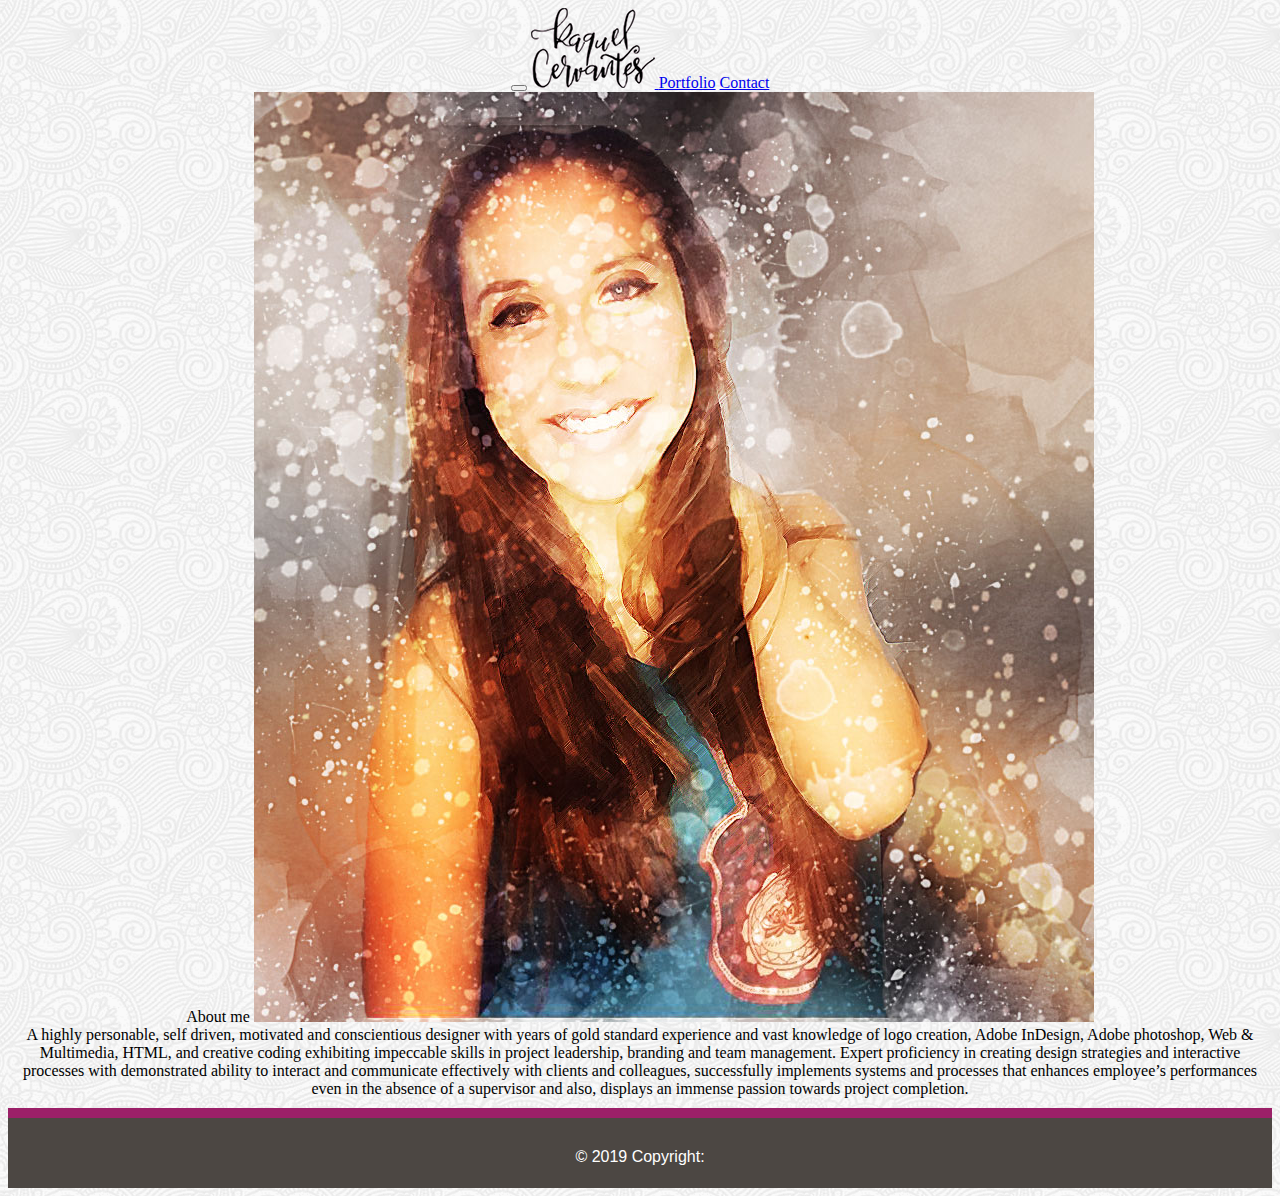
<file: index.html>
<!DOCTYPE html>
<html lang="en">
<head>
    <meta charset="UTF-8">
    <meta name="viewport" content="width=device-width, initial-scale=1.0">
    <meta http-equiv="X-UA-Compatible" content="ie=edge">
    <link rel="stylesheet" href="https://stackpath.bootstrapcdn.com/bootstrap/4.2.1/css/bootstrap.min.css" integrity="sha384-GJzZqFGwb1QTTN6wy59ffF1BuGJpLSa9DkKMp0DgiMDm4iYMj70gZWKYbI706tWS" crossorigin="anonymous">
    <link rel="stylesheet" href="styles/style.css">
    <title>portfolio</title>
</head>
<body>
    <div container>
        <div class="row">
            <div class="col-lg-12">
                    <nav class="navbar navbar-expand-lg navbar-light bg-light">
                            <button class="navbar-toggler" type="button" data-toggle="collapse" data-target="#navbarTogglerDemo03" aria-controls="navbarTogglerDemo03" aria-expanded="false" aria-label="Toggle navigation">
                              <span class="navbar-toggler-icon"></span>
                            </button>
                            <a class="navbar-brand" href="#"><img src="img/name.png"> </a>
                            <a class="navbar-brand" href="portfolio.html">Portfolio</a>
                            <a class="navbar-brand" href="contact.html">Contact</a>
            </div>
        </div> 
    </div>
        
        <div class="row">

        </div>
        <div class="row">
                <div class="col-lg-2">   
                    <div class="col-lg-1">

                    </div>
                 </div>
                 <div class="col-lg-2">
                     About me 
                     <img src="img/profile.jpg" class="rounded img-fluid">
                 </div>
                 <div class="col-lg-5">
                        A highly personable, self driven, motivated and conscientious designer with years of gold standard experience and vast knowledge of logo creation, Adobe InDesign, Adobe photoshop, Web & Multimedia,  HTML, and creative coding exhibiting impeccable skills in project leadership, branding and team management. 
                        Expert proficiency in creating design strategies and interactive processes with demonstrated ability to interact and communicate effectively with clients and colleagues, successfully implements systems and processes that enhances employee’s performances even in the absence of a supervisor and also, displays an immense passion towards project completion. 
                    </div>
                 
                 <div class="col-lg-2">

                 </div>
        
        </div>
            
        </div>

        <footer class="page-footer font-small blue">

                <!-- Copyright -->
                <div class="footer-copyright text-center py-3">© 2019 Copyright:
                </div>
                <!-- Copyright -->
              
              </footer>
 
    
</body>
</html>
</file>
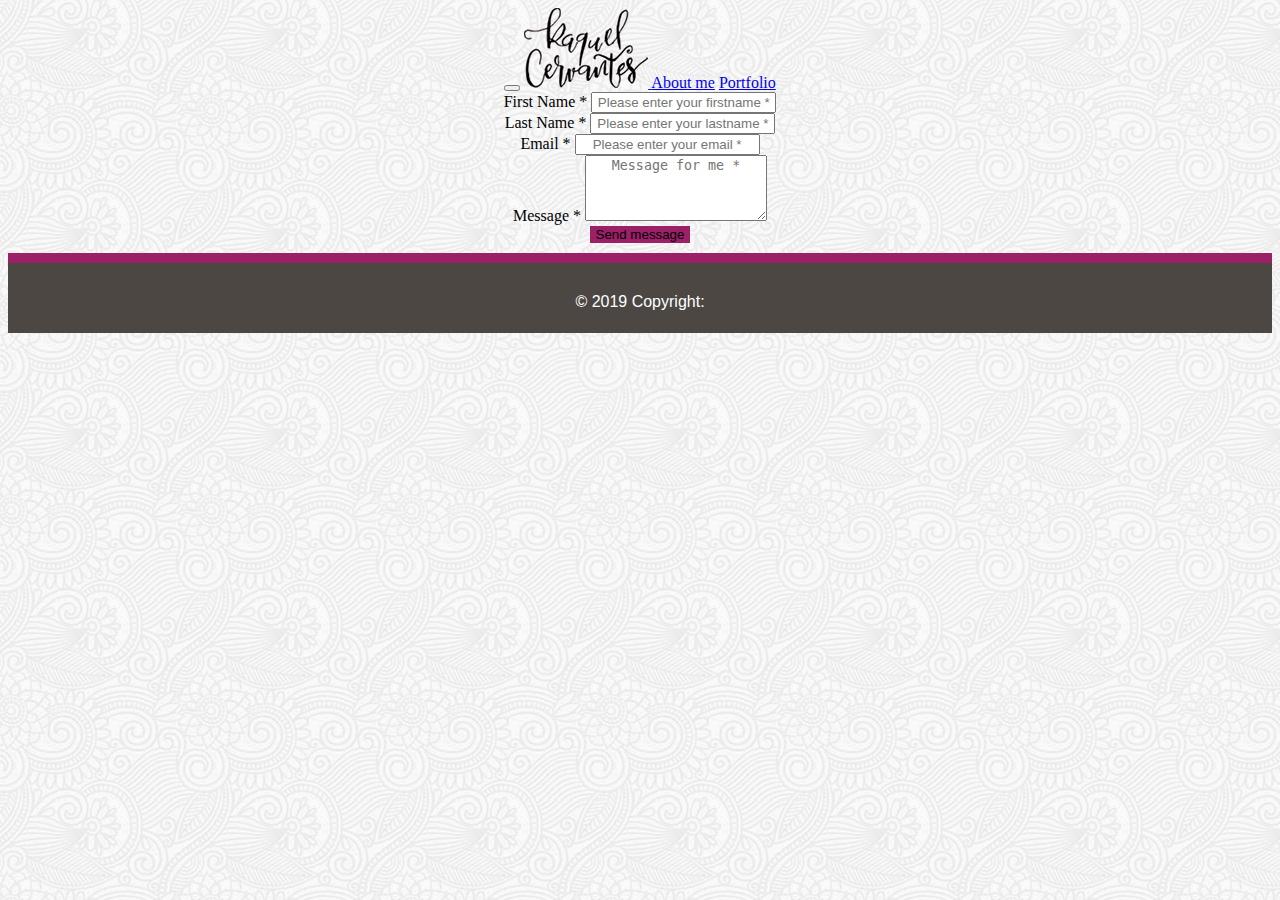
<file: contact.html>
<!DOCTYPE html>
<html lang="en">
<head>
    <meta charset="UTF-8">
    <meta name="viewport" content="width=device-width, initial-scale=1.0">
    <meta http-equiv="X-UA-Compatible" content="ie=edge">
    <link rel="stylesheet" href="https://stackpath.bootstrapcdn.com/bootstrap/4.2.1/css/bootstrap.min.css" integrity="sha384-GJzZqFGwb1QTTN6wy59ffF1BuGJpLSa9DkKMp0DgiMDm4iYMj70gZWKYbI706tWS" crossorigin="anonymous">
    <link rel="stylesheet" href="styles/style.css">
    <title>portfolio</title>
</head>
<body>
    <div container>
        <div class="row">
            <div class="col-lg-12">
                    <nav class="navbar navbar-expand-lg navbar-light bg-light">
                            <button class="navbar-toggler" type="button" data-toggle="collapse" data-target="#navbarTogglerDemo03" aria-controls="navbarTogglerDemo03" aria-expanded="false" aria-label="Toggle navigation">
                              <span class="navbar-toggler-icon"></span>
                            </button>
                            <a class="navbar-brand" href="#"><img src="img/name.png"> </a>
                            <a class="navbar-brand" href="Index.html">About me</a>
                            <a class="navbar-brand" href="portfolio.html">Portfolio</a>
            </div>
        </div> 
        <div class="row">
                <div class="col-lg-2">   
                </div>     
        <div class="col-lg-6">   
                                    
        <form id="contact-form" method="post" action="contact.php" role="form">

                <div class="messages"></div>
            
                <div class="controls">
            
                    <div class="row">
                        <div class="col-md-6">
                            <div class="form-group">
                                <label for="form_name">First Name *</label>
                                <input id="form_name" type="text" name="name" class="form-control" placeholder="Please enter your firstname *" required="required" data-error="Firstname is required.">
                                <div class="help-block with-errors"></div>
                            </div>
                        </div>
                        <div class="col-md-6">
                            <div class="form-group">
                                <label for="form_lastname">Last Name *</label>
                                <input id="form_lastname" type="text" name="surname" class="form-control" placeholder="Please enter your lastname *" required="required" data-error="Lastname is required.">
                                <div class="help-block with-errors"></div>
                            </div>
                        </div>
                    </div>
                    <div class="row">
                        <div class="col-md-12">
                            <div class="form-group">
                                <label for="form_email">Email *</label>
                                <input id="form_email" type="email" name="email" class="form-control" placeholder="Please enter your email *" required="required" data-error="Valid email is required.">
                                <div class="help-block with-errors"></div>
                            </div>
                        </div>
                        <div class="col-md-6">
                            <div class="form-group">
                               
                            </div>
                        </div>
                    </div>
                    <div class="row">
                        <div class="col-md-12">
                            <div class="form-group">
                                <label for="form_message">Message *</label>
                                <textarea id="form_message" name="message" class="form-control" placeholder="Message for me *" rows="4" required="required" data-error="Please, leave us a message."></textarea>
                                <div class="help-block with-errors"></div>
                            </div>
                        </div>
                        <div class="col-md-12">
                            <input type="submit" class="btn btn-success btn-send" class="btn" value="Send message">
                        </div>
                    </div>
                    <div class="row">
                        <div class="col-md-12">
                            
                                 </div>
                    </div>
                </div>
            
            </form>
        </div>
       

        <footer class="page-footer font-small blue">

                <!-- Copyright -->
                <div class="footer-copyright text-center py-3">© 2019 Copyright:
                </div>
                <!-- Copyright -->
              
              </footer>
 
    
</body>
</html>
</file>
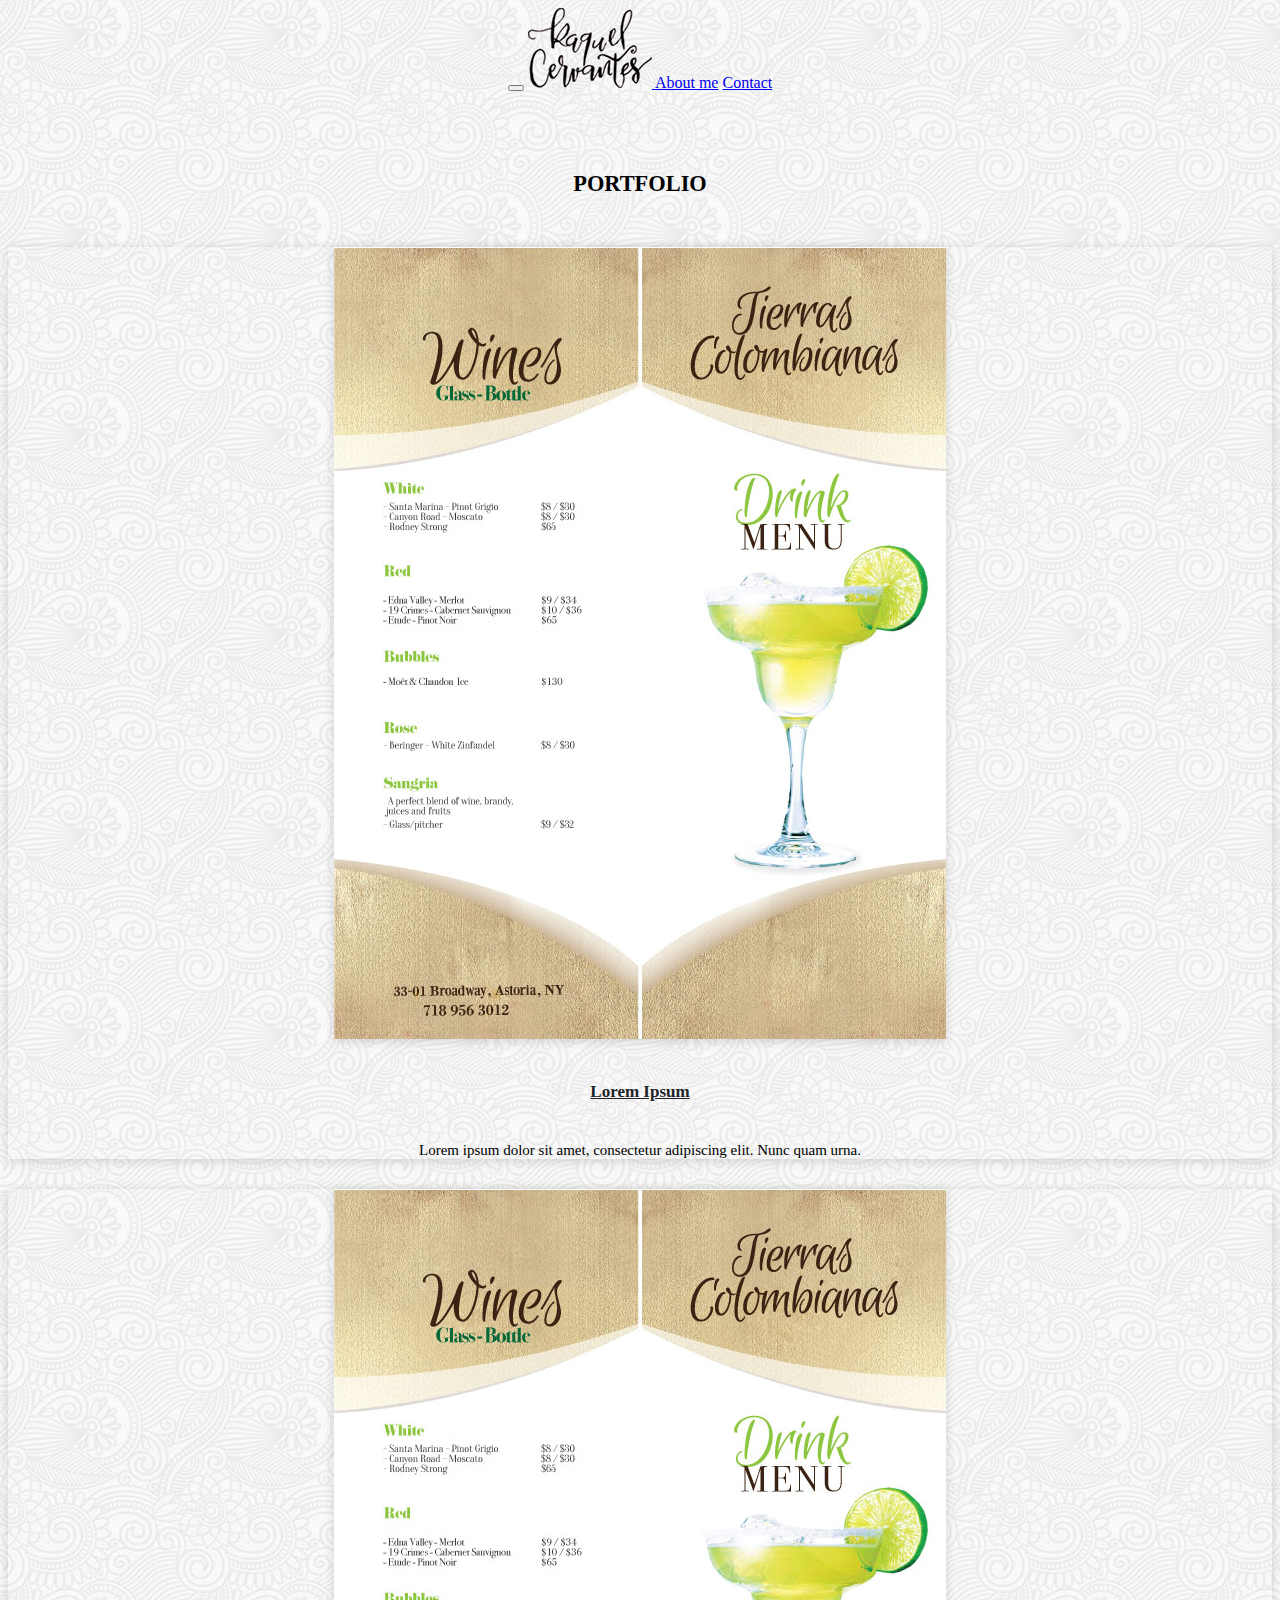
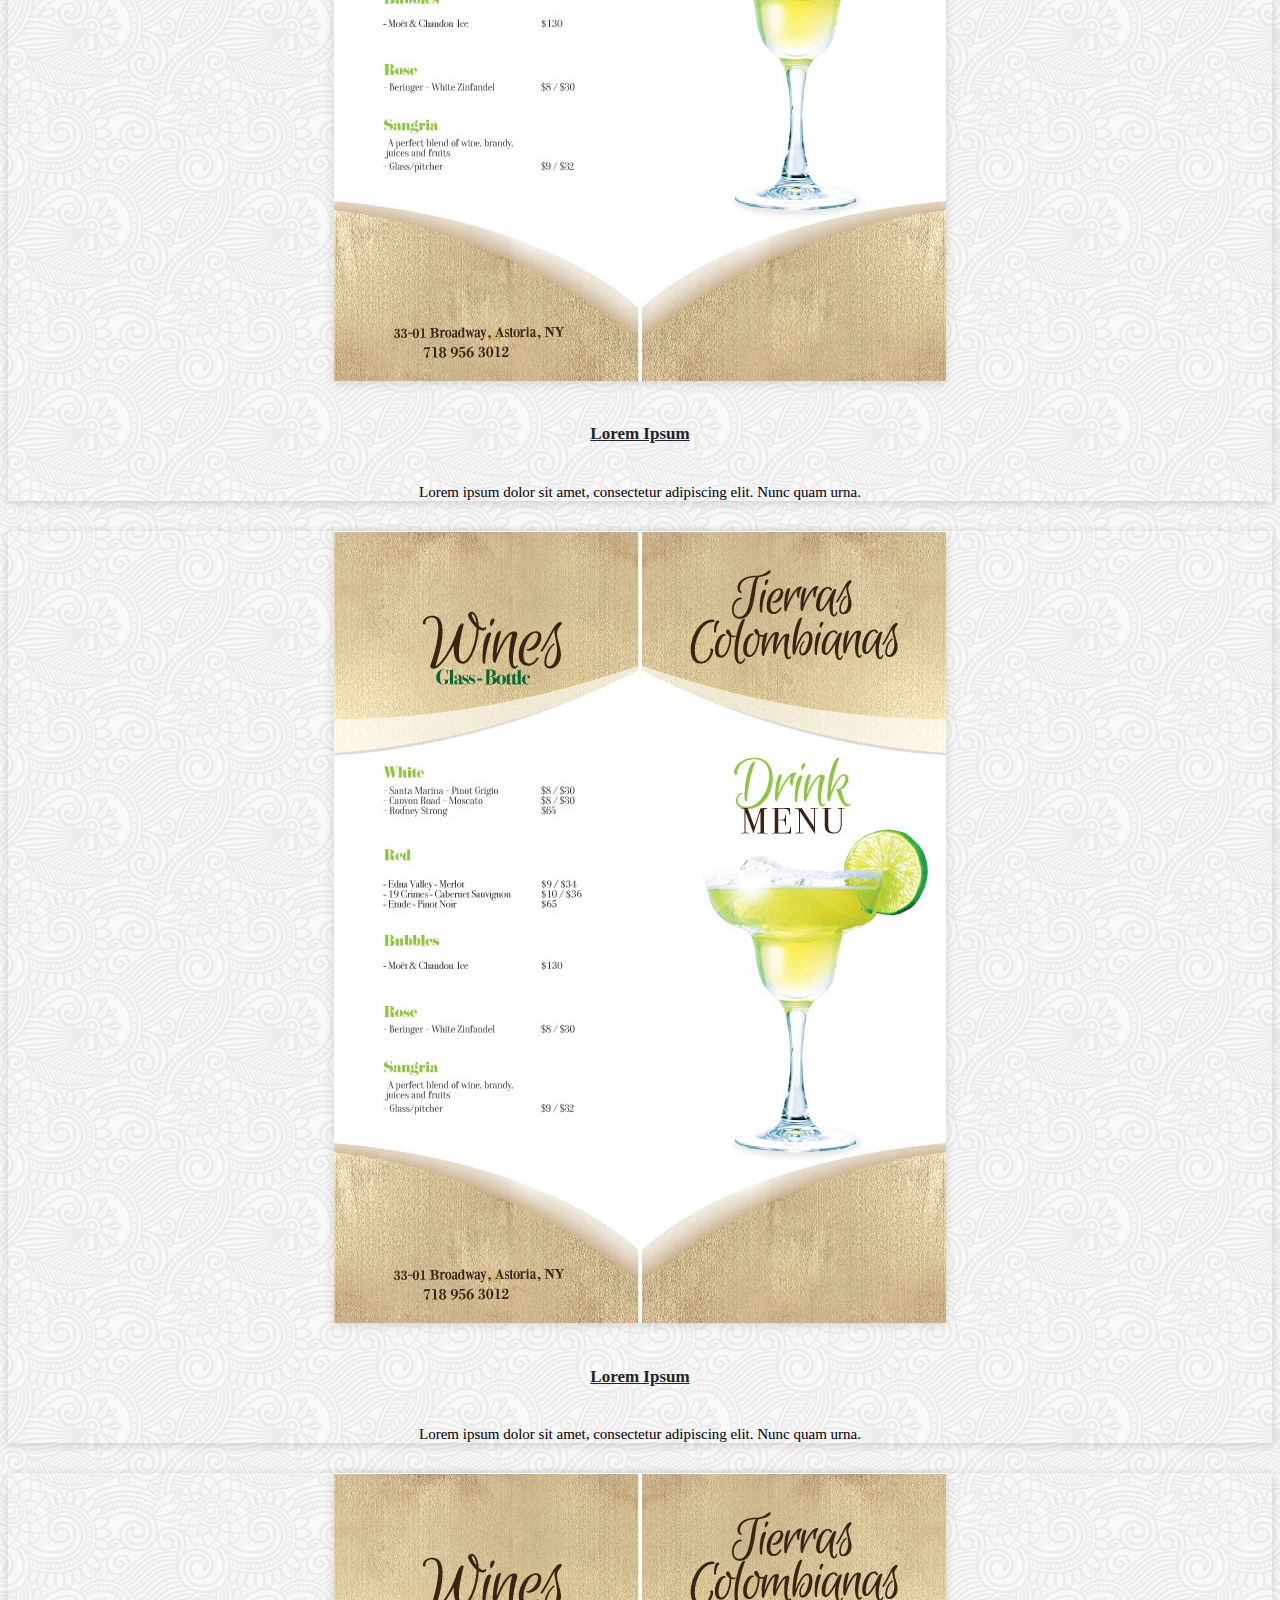
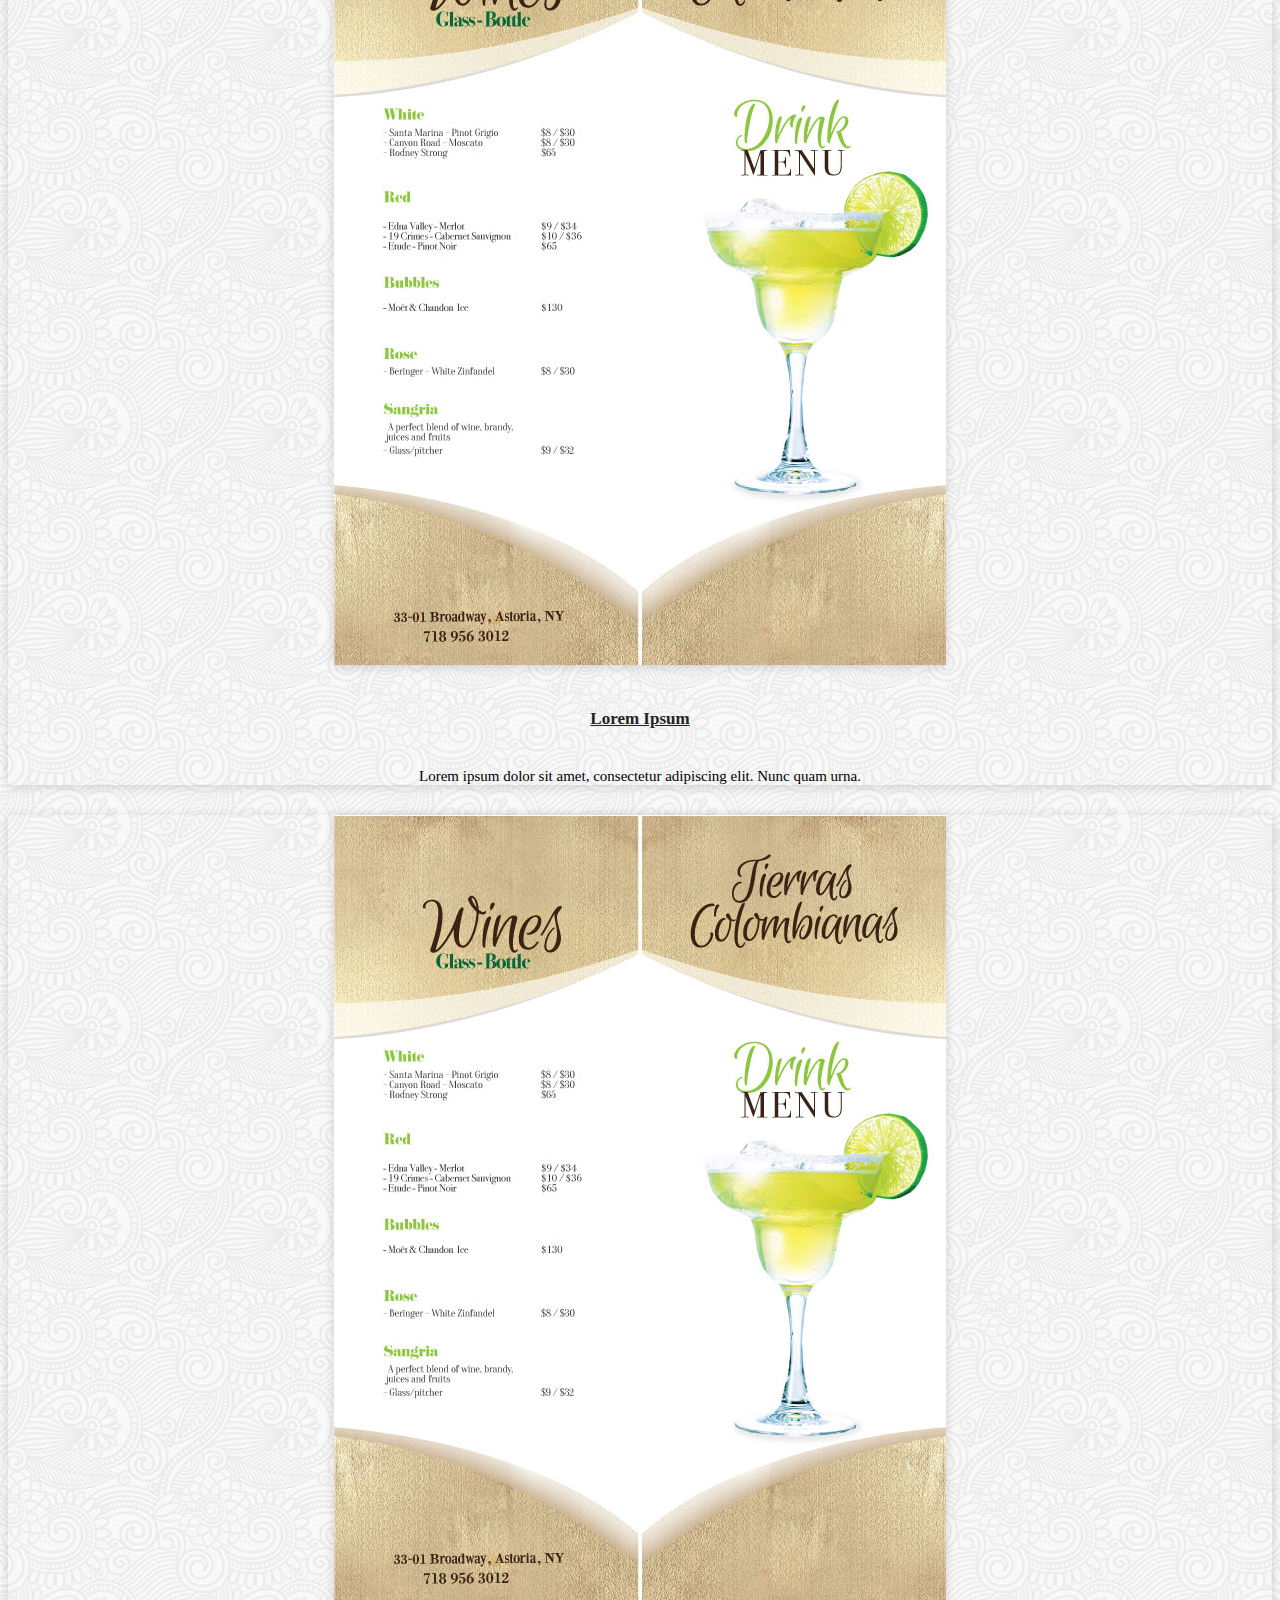
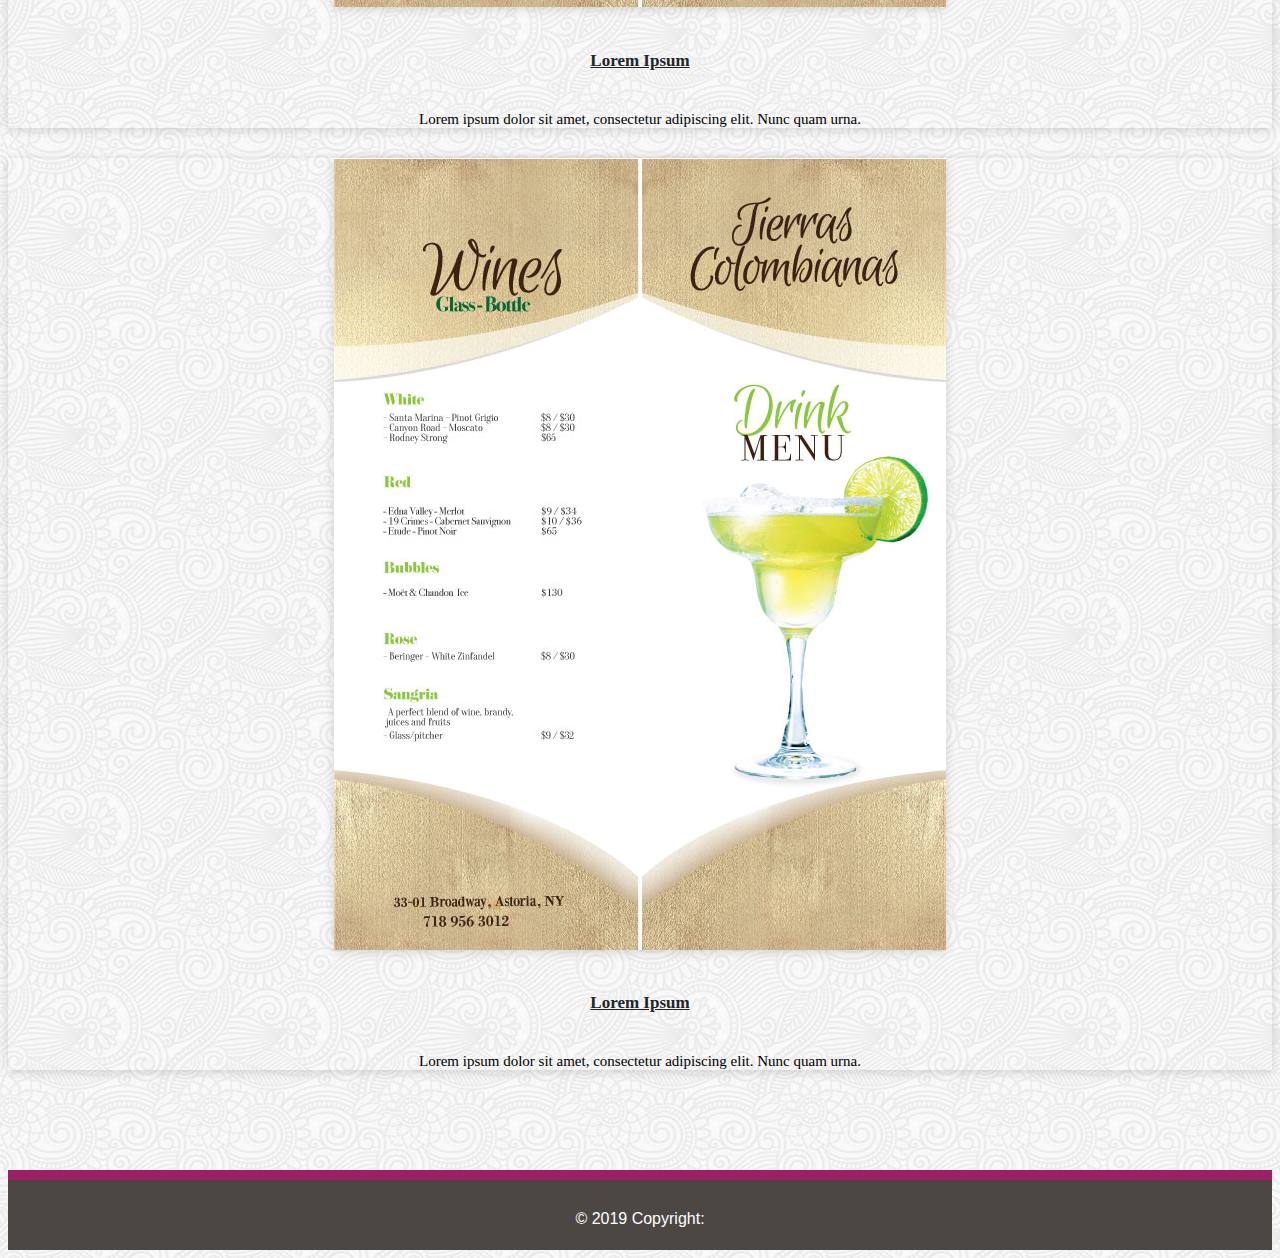
<file: portfolio.html>
<!DOCTYPE html>
<html lang="en">
<head>
    <meta charset="UTF-8">
    <meta name="viewport" content="width=device-width, initial-scale=1.0">
    <meta http-equiv="X-UA-Compatible" content="ie=edge">
    <link rel="stylesheet" href="https://stackpath.bootstrapcdn.com/bootstrap/4.2.1/css/bootstrap.min.css" integrity="sha384-GJzZqFGwb1QTTN6wy59ffF1BuGJpLSa9DkKMp0DgiMDm4iYMj70gZWKYbI706tWS" crossorigin="anonymous">
    <link rel="stylesheet" href="styles/style.css">
    <title>portfolio</title>
</head>
<body>
    <div container>
        <div class="row">
            <div class="col-lg-12">
                    <nav class="navbar navbar-expand-lg navbar-light bg-light">
                            <button class="navbar-toggler" type="button" data-toggle="collapse" data-target="#navbarTogglerDemo03" aria-controls="navbarTogglerDemo03" aria-expanded="false" aria-label="Toggle navigation">
                              <span class="navbar-toggler-icon"></span>
                            </button>
                            <a class="navbar-brand" href="#"><img src="img/name.png"> </a>
                            <a class="navbar-brand" href="Index.html">About me</a>
                            <a class="navbar-brand" href="contact.html">Contact</a>
            </div>
        </div> 
   
        <section class="gallery-block cards-gallery">
                <div class="container">
                    <div class="heading">
                      <h2>PORTFOLIO</h2>
                    </div>
                    <div class="row">
                        <div class="col-md-6 col-lg-4">
                            <div class="card border-0 transform-on-hover">
                                <a class="lightbox" href="img/pg1.jpg">
                                    <img src="img/pg1.jpg" alt="Card Image" class="card-img-top">
                                </a>
                                <div class="card-body">
                                    <h6><a href="#">Lorem Ipsum</a></h6>
                                    <p class="text-muted card-text">Lorem ipsum dolor sit amet, consectetur adipiscing elit. Nunc quam urna.</p>
                                </div>
                            </div>
                        </div>
                        <div class="col-md-6 col-lg-4">
                            <div class="card border-0 transform-on-hover">
                                <a class="lightbox" href="img/pg1.jpg">
                                    <img src="img/pg1.jpg" alt="Card Image" class="card-img-top">
                                </a>
                                <div class="card-body">
                                    <h6><a href="#">Lorem Ipsum</a></h6>
                                    <p class="text-muted card-text">Lorem ipsum dolor sit amet, consectetur adipiscing elit. Nunc quam urna.</p>
                                </div>
                            </div>
                        </div>
                        <div class="col-md-6 col-lg-4">
                            <div class="card border-0 transform-on-hover">
                                <a class="lightbox" href="img/pg1.jpg">
                                    <img src="img/pg1.jpg" alt="Card Image" class="card-img-top">
                                </a>
                                <div class="card-body">
                                    <h6><a href="#">Lorem Ipsum</a></h6>
                                    <p class="text-muted card-text">Lorem ipsum dolor sit amet, consectetur adipiscing elit. Nunc quam urna.</p>
                                </div>
                            </div>
                        </div>
                        <div class="col-md-6 col-lg-4">
                            <div class="card border-0 transform-on-hover">
                                <a class="lightbox" href="img/pg1.jpg">
                                    <img src="img/pg1.jpg" alt="Card Image" class="card-img-top">
                                </a>
                                <div class="card-body">
                                    <h6><a href="#">Lorem Ipsum</a></h6>
                                    <p class="text-muted card-text">Lorem ipsum dolor sit amet, consectetur adipiscing elit. Nunc quam urna.</p>
                                </div>
                            </div>
                        </div>
                        <div class="col-md-6 col-lg-4">
                            <div class="card border-0 transform-on-hover">
                                <a class="lightbox" href="img/pg1.jpg">
                                    <img src="img/pg1.jpg" alt="Card Image" class="card-img-top">
                                </a>
                                <div class="card-body">
                                    <h6><a href="#">Lorem Ipsum</a></h6>
                                    <p class="text-muted card-text">Lorem ipsum dolor sit amet, consectetur adipiscing elit. Nunc quam urna.</p>
                                </div>
                            </div>
                        </div>
                        <div class="col-md-6 col-lg-4">
                            <div class="card border-0 transform-on-hover">
                                <a class="lightbox" href="img/pg1.jpg">
                                    <img src="img/pg1.jpg" alt="Card Image" class="card-img-top">
                                </a>
                                <div class="card-body">
                                    <h6><a href="#">Lorem Ipsum</a></h6>
                                    <p class="text-muted card-text">Lorem ipsum dolor sit amet, consectetur adipiscing elit. Nunc quam urna.</p>
                                </div>
                            </div>
                        </div>
                    </div>
                </div>
            </section>
    
    
    
    
    
    
    </div>
        
       

        <footer class="page-footer font-small blue">

                <!-- Copyright -->
                <div class="footer-copyright text-center py-3">© 2019 Copyright:
                </div>
                <!-- Copyright -->
              
              </footer>
 
    
</body>
</html>
</file>
<file: styles/style.css>
* {
    box-sizing: border-box;
    text-align: center;
  } 

body{
    background-image: url("../img/full-bloom.png");
    background-color: #cccccc;
}
  header {
    background-image: url("../img/header.jpg");
    padding: 0px;
    margin: 0px auto;
    width: 960px;
    border: 0px;
    height: 100px;
    border-bottom: 3px #9B2068 solid;
  }

  .header_name{
      float: left;
      margin: 0px auto;
      width: 170px;
      margin-left: 50px;
      margin-top: 10px;
  }

  .menu_list{
      float: right;
      margin: 0px auto;
      color: #ccc;
      font-family: 'Gill Sans', 'Gill Sans MT', Calibri, 'Trebuchet MS', sans-serif;
      text-decoration: none;

  }
 
ul {
    list-style-type: none;
    margin: 0;
    padding: 20px;
    overflow: hidden;
    text-decoration: none;  
    height: 80px; 
    }

 li{
     float: left;   
     border-right: #ccc 1px solid;
     height: 40px;
 }   

 li a{
     display: block;
     color: #ccc;
     text-align: center;
     padding: 16px;
     text-decoration: none;

 }

 li a:hover{
     color: #9B2068;
     text-decoration: none;
 }


 #main-container {
    padding-top: 20px;
  }
  
  .main-section {
    float: left;
    width: 100%;
    max-width: 960px;
    padding: 30px;
    margin: 0 0 40px;
    background-color: #9B2068
  }
  
 .content{
    background-color: #9B2068;
    color:#fff;
    width: 100%;
    max-width: 960px;
    font-family: 'Courier New', Courier, monospace;
    clear: both;
    padding: 15px;
    margin: 0 auto;
    clear: both;
 }

 .content h1{
     color: #fff;
     margin: 0 auto;
     text-align: left;
     font-weight: lighter;
     border-bottom: #fff 1px solid;
 }

 .content p{
     text-align: justify;
     margin-right: 50px; 
     padding-top: 30px;
     
 }

 .image_content{
    float: left;
    margin-top: 30px;
    margin-right: 30px;

 }
 footer {
    height: 80px;
    clear: both;
    width: 100%;
    background-color: #4C4743;
    color: #fff;
    margin: 0 auto;
    font-family: 'Gill Sans', 'Gill Sans MT', Calibri, 'Trebuchet MS', sans-serif;
    margin-top: 10px;
    padding: 30px 0;  
    font-weight: lighter;
    border-top: #9B2068 10px solid; 
}

.work {
    position: relative;
    float: left;
    width: 274px;
    margin: 20px 0 25px;
    overflow: auto;
  }
  
  .work:nth-child(even) {
    margin-right: 40px;
  }
  
  .work img {
    width: 100%;
    border: 0 none;
    opacity: 0.8;
  }
  
  .work h3 {
    position: absolute;
    bottom: 20px;
    width: 100%;
    padding: 15px;
    margin-bottom: 0;
    font-weight: 300;
    line-height: 30px;
    color: #ffffff;
    text-align: center;
    background: #9B2068;
    border-bottom: 0;
  }
  
  .auth-image {
    float: left;
    width: 200px;
    height: auto;
    margin-top: 10px;
    margin-right: 25px;
  }
  
  .img-fluid{
      width: 100% \6;
  }
  .gallery-block{
	padding-bottom: 60px;
	padding-top: 60px;
}

.gallery-block .heading{
    margin-bottom: 50px;
    text-align: center;
}

.gallery-block .heading h2{
    font-weight: bold;
    font-size: 1.4rem;
    text-transform: uppercase;
}

.gallery-block.cards-gallery h6 {
  font-size: 17px;
  font-weight: bold; 
}

.gallery-block.cards-gallery .card{
  transition: 0.4s ease; 
}

.gallery-block.cards-gallery .card img {
  box-shadow: 0px 2px 10px rgba(0, 0, 0, 0.15); 
}

.gallery-block.cards-gallery .card-body {
  text-align: center; 
}

.gallery-block.cards-gallery .card-body p {
  font-size: 15px; 
}

.gallery-block.cards-gallery a {
  color: #212529; 
}

.gallery-block.cards-gallery a:hover {
  text-decoration: none; 
}

.gallery-block.cards-gallery .card {
  margin-bottom: 30px; 
  box-shadow: 0px 2px 10px rgba(0, 0, 0, 0.15);
}

@media (min-width: 576px) {

	.gallery-block .transform-on-hover:hover {
	    transform: translateY(-10px) scale(1.02);
	    box-shadow: 0px 10px 10px rgba(0, 0, 0, 0.15) !important; 
	}
}

  .btn{
      background: #9B2068;
      border: #9B2068;
  }
</file>
